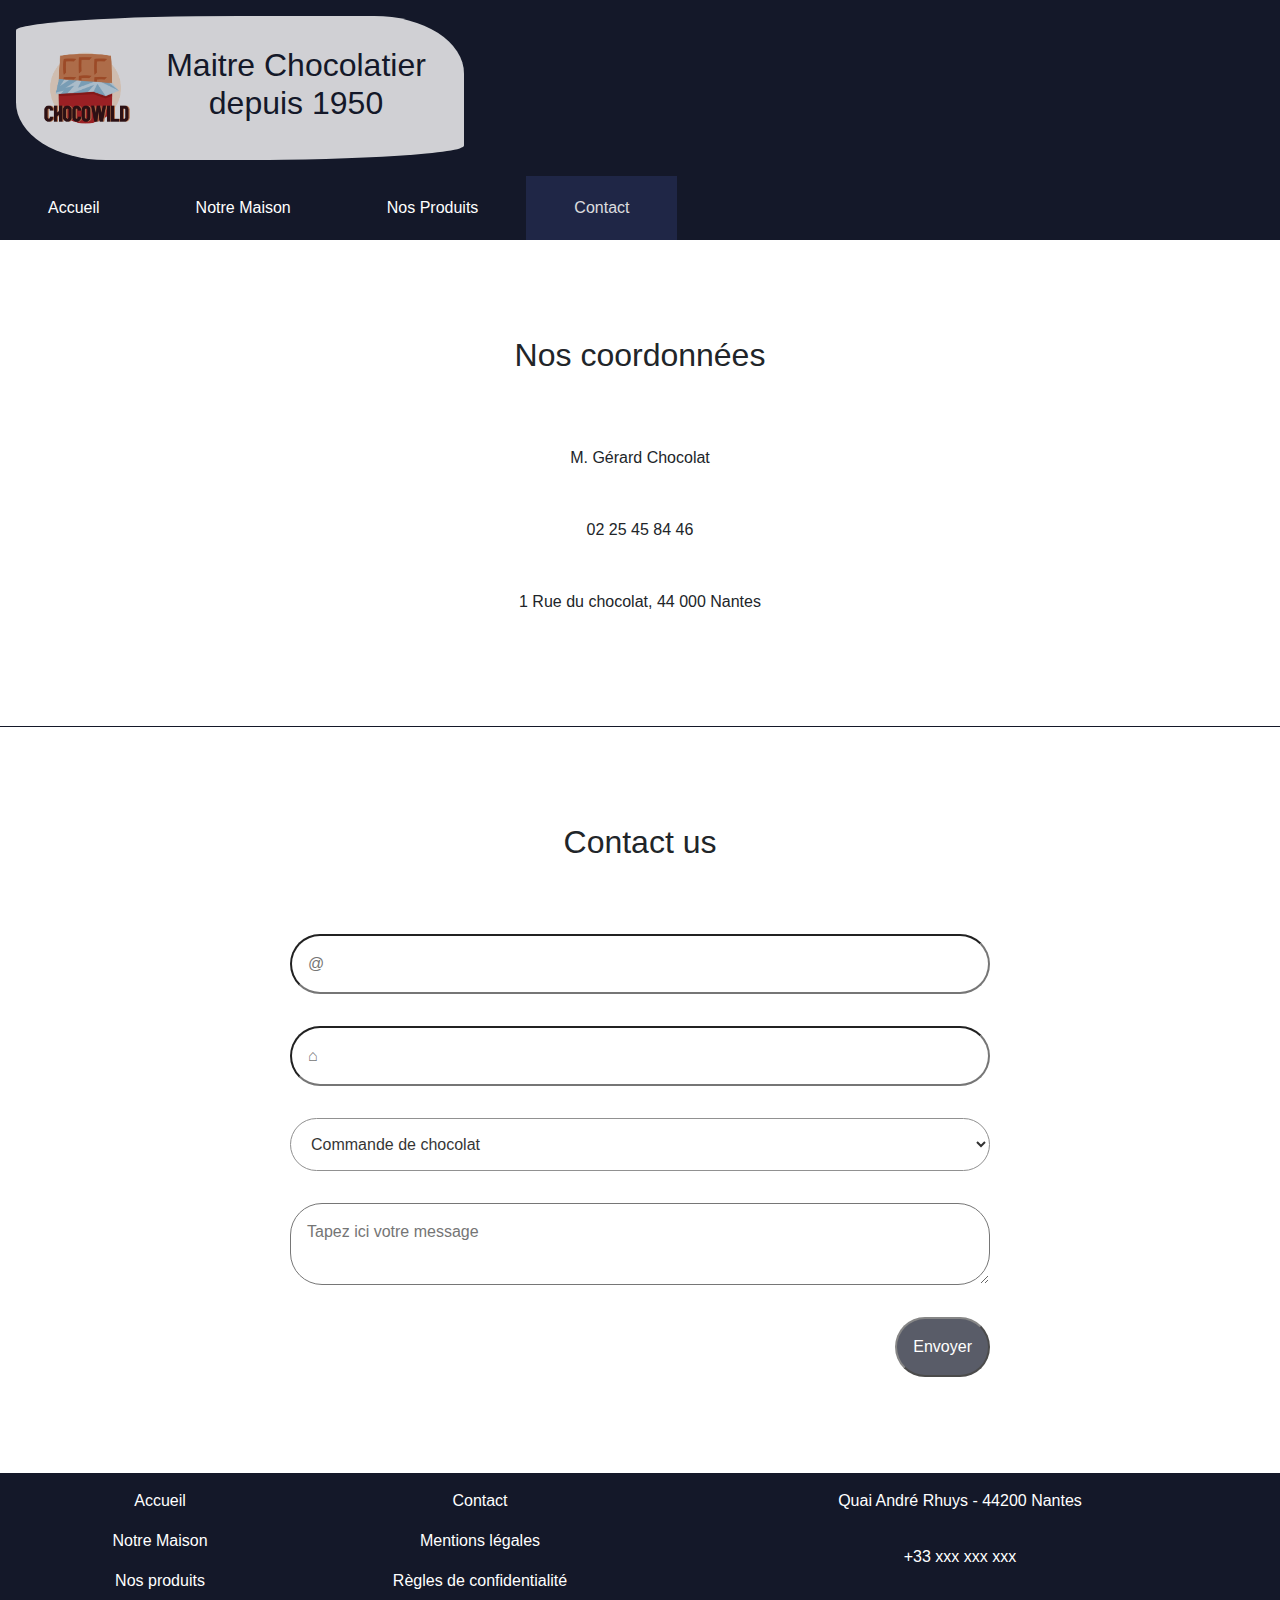
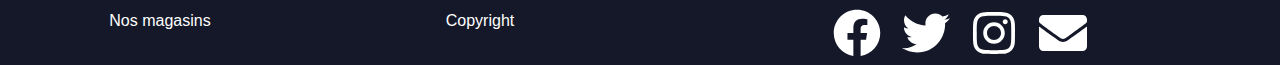
<file: contact.html>
<!DOCTYPE html>
<html lang="fr">

<head>
    <meta charset="UTF-8">
    <title>Contact</title>
    <link rel="stylesheet" href="https://stackpath.bootstrapcdn.com/bootstrap/4.4.1/css/bootstrap.min.css"
     integrity="sha384-Vkoo8x4CGsO3+Hhxv8T/Q5PaXtkKtu6ug5TOeNV6gBiFeWPGFN9MuhOf23Q9Ifjh" crossorigin="anonymous">
    <link rel="stylesheet" href="style.css">
    <meta name="viewport" content="width=device-width, initial-scale=1.0">
</head>

<body>

    <header id="main_header">
        <div class="logo_container">
            <div class="logo_img_container">
                <img src="img/logo-chocowild.png" alt="Logo de ChocoWild">
            </div>
            <div class="logo_text">
                <h2>Maitre Chocolatier depuis 1950</h2>
            </div>
        </div>
        <div class="navbar_container">
            <nav id="nav_header">
                <ul>
                    <li><a href="index.html">Accueil</a></li>
                    <li class="li_dropdown">
                        <a href="maison.html">Notre Maison</a>
                        <ul id="ul_1">
                            <li><a href="maison.html">Historique</a></li>
                            <li><a href="maison.html">Actualités</a></li>
                        </ul>
                    </li>
                    <li class="li_dropdown">
                        <a href="produits.html">Nos Produits</a>
                        <ul id="ul_2">
                            <li><a href="produits.html">Catégorie 1</a></li>
                            <li><a href="produits.html">Catégorie 2</a></li>
                            <li><a href="produits.html">Catégorie 3</a></li>
                            <li><a href="produits.html">Catégorie 4</a></li>
                        </ul>
                    </li>
                    <li id="go_to_the_end"><a href="contact.html" class="active_item">Contact</a></li>
                </ul>
            </nav>
            <div id="burger" class="menu-toggle">
                <span></span>
            </div>
        </div>
    </header>

    <!-- SECTION DES COORDONNÉES -->
    <section class="coordonnees">
        <h2>Nos coordonnées</h2>
        <div>
            <p>M. Gérard Chocolat</p>
            <p>02 25 45 84 46</p>
            <p>1 Rue du chocolat, 44 000 Nantes</p>
        </div>
    </section>

    <hr>
    <!-- ligne de séparation -->

    <!-- FORMULAIRE DE CONTACT -->
    <section class="contact">
        <h2>Contact us</h2>
        <form>
            <input type="email" placeholder="@">
            <input type="text" placeholder="&#8962;">
            <select>
        <option>Commande de chocolat</option>
        <option>...</option>
      </select>
            <textarea placeholder="Tapez ici votre message"></textarea>
            <input class="submit" type="submit" value="Envoyer">
        </form>
    </section>


    <footer>
        <div class="footer_container">
            <div class="position_items_footer">
                <div class="position_items_footer_bis">
                    <ul>
                        <li><a href="index.html">Accueil</a></li>
                        <li><a href="maison.html">Notre Maison</a></li>
                        <li><a href="produits.html">Nos produits</a></li>
                        <li><a href="#">Nos magasins</a></li>
                    </ul>
                </div>
                <div class="position_items_footer_bis">
                    <ul>
                        <li><a href="contact.html">Contact</a></li>
                        <li><a href="#">Mentions légales</a></li>
                        <li><a href="#">Règles de confidentialité</a></li>
                        <li><a href="#">Copyright</a></li>
                    </ul>
                </div>
            </div>
            <div class="position_items_footer">
                <p>Quai André Rhuys - 44200 Nantes</p>
                <p>+33 xxx xxx xxx</p>
                <div id="container_a_footer">
                    <a href="#"><img class="logo" src="img/facebook.svg" alt="logo Facebook"></a>
                    <a href="#"><img class="logo" src="img/twitter.svg" alt="logo Twitter"></a>
                    <a href="#"><img class="logo" src="img/instagram.svg" alt="logo Instagram"></a>
                    <a href="#"><img class="logo" src="img/envelope.svg" alt="logo mail"></a>
                </div>

            </div>
        </div>
    </footer>

    <script type="text/javascript" src="animation.js"></script>
    <script src="https://code.jquery.com/jquery-3.4.1.slim.min.js" integrity="sha384-J6qa4849blE2+poT4WnyKhv5vZF5SrPo0iEjwBvKU7imGFAV0wwj1yYfoRSJoZ+n" crossorigin="anonymous"></script>
    <script src="https://cdn.jsdelivr.net/npm/popper.js@1.16.0/dist/umd/popper.min.js" integrity="sha384-Q6E9RHvbIyZFJoft+2mJbHaEWldlvI9IOYy5n3zV9zzTtmI3UksdQRVvoxMfooAo" crossorigin="anonymous"></script>
    <script src="https://stackpath.bootstrapcdn.com/bootstrap/4.4.1/js/bootstrap.min.js" integrity="sha384-wfSDF2E50Y2D1uUdj0O3uMBJnjuUD4Ih7YwaYd1iqfktj0Uod8GCExl3Og8ifwB6" crossorigin="anonymous"></script>

</body>

</html>
</file>
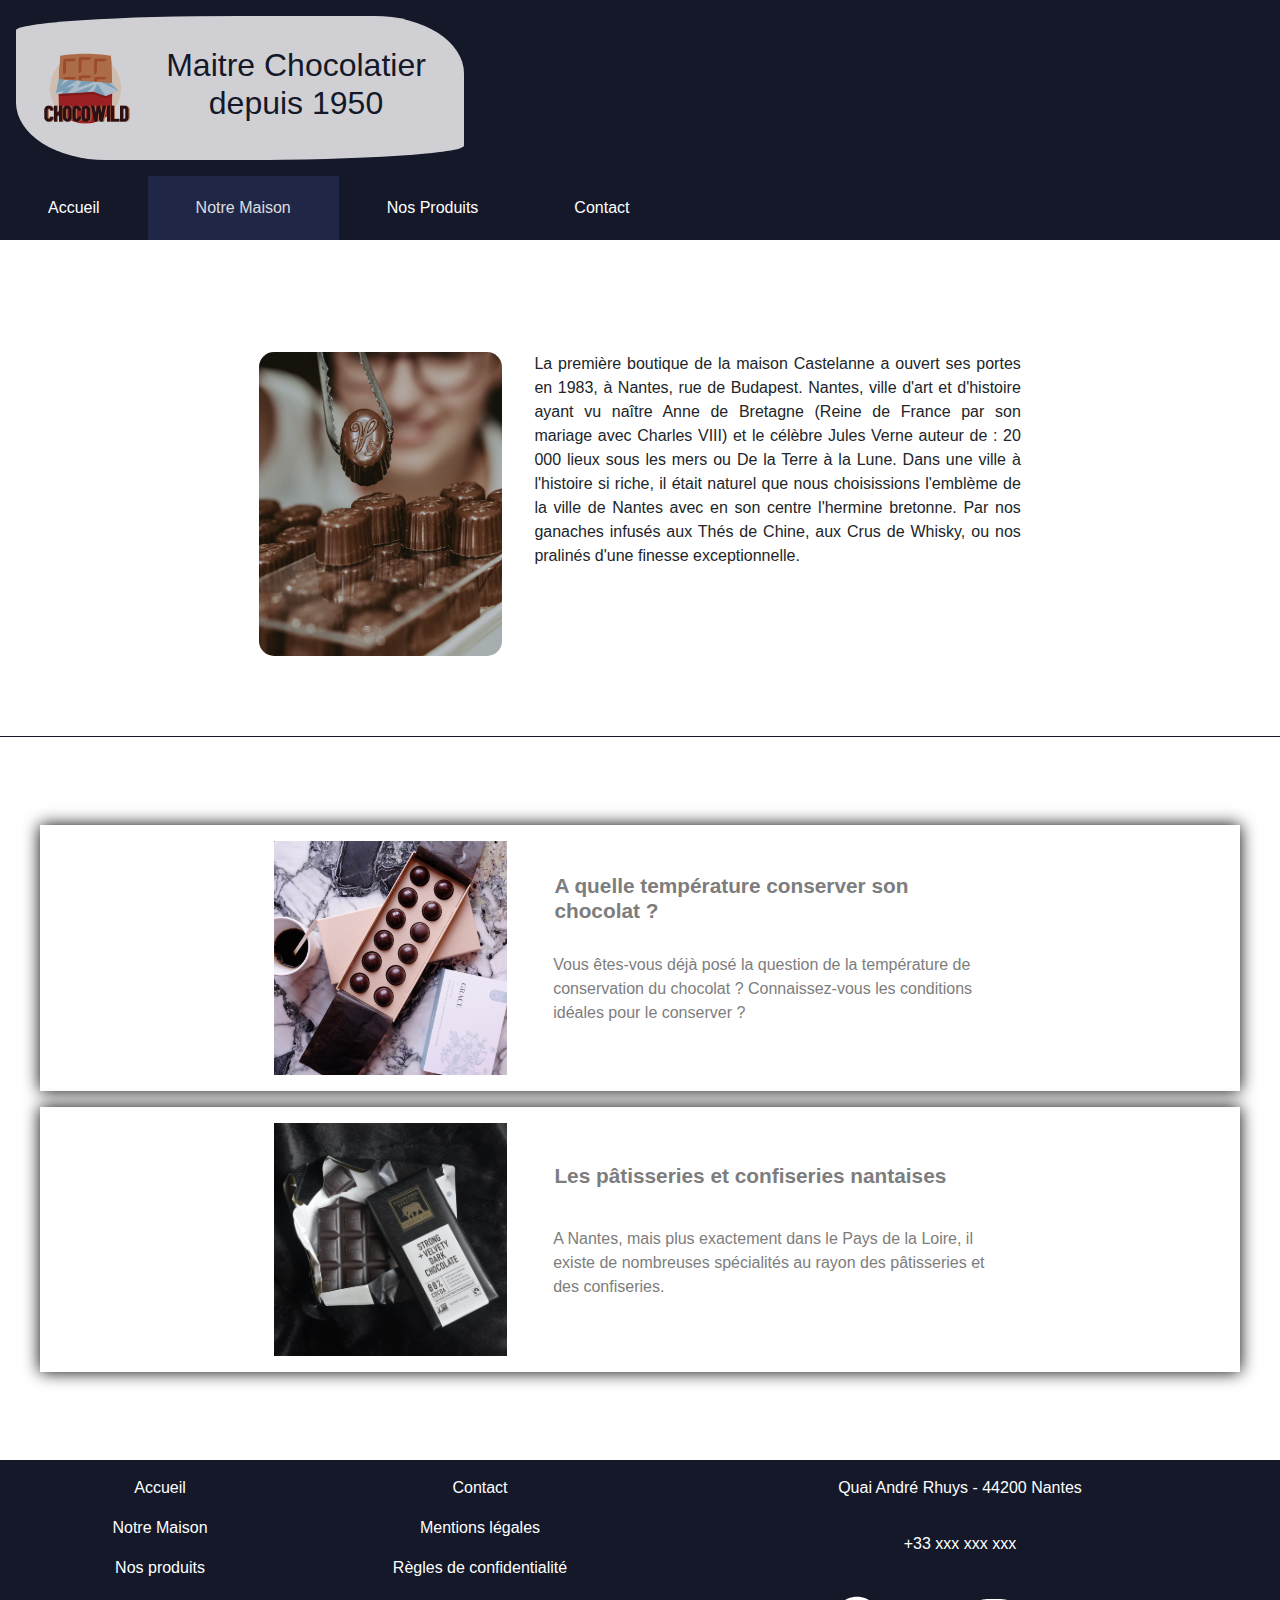
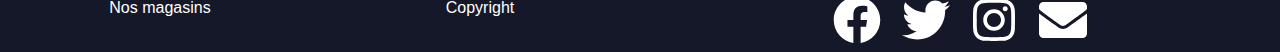
<file: maison.html>
<!DOCTYPE html>
<html lang="fr">

<head>
    <meta charset="UTF-8">
    <meta name="viewport" content="width=device-width, initial-scale=1.0">
    <link rel="stylesheet" href="https://stackpath.bootstrapcdn.com/bootstrap/4.4.1/css/bootstrap.min.css"
     integrity="sha384-Vkoo8x4CGsO3+Hhxv8T/Q5PaXtkKtu6ug5TOeNV6gBiFeWPGFN9MuhOf23Q9Ifjh" crossorigin="anonymous">
    <link rel="stylesheet" href="style.css">
    <title>XXX, Chocolatier depuis 1950</title>
</head>

<body id="maison">
    <header id="main_header">
        <div class="logo_container">
            <div class="logo_img_container">
                <img src="img/logo-chocowild.png" alt="Logo de ChocoWild">
            </div>
            <div class="logo_text">
                <h2>Maitre Chocolatier depuis 1950</h2>
            </div>
        </div>
        <div class="navbar_container">
            <nav id="nav_header">
                <ul>
                    <li><a href="index.html">Accueil</a></li>
                    <li class="li_dropdown">
                        <a href="maison.html" class="active_item">Notre Maison</a>
                        <ul id="ul_1">
                            <li><a href="maison.html">Historique</a></li>
                            <li><a href="maison.html">Actualités</a></li>
                        </ul>
                    </li>
                    <li class="li_dropdown">
                        <a href="produits.html">Nos Produits</a>
                        <ul id="ul_2">
                            <li><a href="produits.html">Catégorie 1</a></li>
                            <li><a href="produits.html">Catégorie 2</a></li>
                            <li><a href="produits.html">Catégorie 3</a></li>
                            <li><a href="produits.html">Catégorie 4</a></li>
                        </ul>
                    </li>
                    <li id="go_to_the_end"><a href="contact.html">Contact</a></li>
                </ul>
            </nav>
            <div id="burger" class="menu-toggle">
                <span></span>
            </div>
        </div>
    </header>
    <section class="presentation">
        <img class="photo_histoire" src="img/chocolat_1.jpg" alt="Chocolats">
        <p class="text_histoire">La première boutique de la maison Castelanne a ouvert ses portes en 1983,
           à Nantes, rue de Budapest. Nantes, ville d'art et d'histoire ayant vu naître Anne de Bretagne
            (Reine de France par son mariage avec Charles VIII) et le célèbre Jules Verne
            auteur de : 20 000 lieux sous les mers ou De la Terre à la Lune. Dans une ville à l'histoire si riche,
             il était naturel que nous choisissions l'emblème de la ville de Nantes avec en son centre l'hermine bretonne.
              Par nos ganaches infusés aux Thés de Chine, aux Crus de Whisky, ou nos pralinés d'une finesse exceptionnelle.</p>

    </section>

    <hr>

    <section class="actualite">

        <article class="actu_article">
            <img class="photo_actu" src="img/boite_chocolat.jpg" alt="Chocolats">

            <aside class="contenu_actu">
                <h3>A quelle température conserver son chocolat ?</h3>
                <p class="text_actu">Vous êtes-vous déjà posé la question de la température de conservation du chocolat ?
                   Connaissez-vous les conditions idéales pour le conserver ?</p>
            </aside>
        </article>
        <article class="actu_article">
            <img class="photo_actu" src="img/chocolate_bar.jpg" alt="Chocolate bar">

            <aside class="contenu_actu">
                <h3>Les pâtisseries et confiseries nantaises</h3>
                <p class="text_actu">A Nantes, mais plus exactement dans le Pays de la Loire,
                   il existe de nombreuses spécialités au rayon des pâtisseries et des confiseries.</p>
            </aside>
        </article>


    </section>
    <footer>
        <div class="footer_container">
            <div class="position_items_footer">
                <div class="position_items_footer_bis">
                    <ul>
                        <li><a href="index.html">Accueil</a></li>
                        <li><a href="maison.html">Notre Maison</a></li>
                        <li><a href="produits.html">Nos produits</a></li>
                        <li><a href="#">Nos magasins</a></li>
                    </ul>
                </div>
                <div class="position_items_footer_bis">
                    <ul>
                        <li><a href="contact.html">Contact</a></li>
                        <li><a href="#">Mentions légales</a></li>
                        <li><a href="#">Règles de confidentialité</a></li>
                        <li><a href="#">Copyright</a></li>
                    </ul>
                </div>
            </div>
            <div class="position_items_footer">
                <p>Quai André Rhuys - 44200 Nantes</p>
                <p>+33 xxx xxx xxx</p>
                <div id="container_a_footer">
                    <a href="#"><img class="logo" src="img/facebook.svg" alt="logo Facebook"></a>
                    <a href="#"><img class="logo" src="img/twitter.svg" alt="logo Twitter"></a>
                    <a href="#"><img class="logo" src="img/instagram.svg" alt="logo Instagram"></a>
                    <a href="#"><img class="logo" src="img/envelope.svg" alt="logo mail"></a>
                </div>

            </div>
        </div>
    </footer>

    <script type="text/javascript" src="animation.js"></script>
    <script src="https://code.jquery.com/jquery-3.4.1.slim.min.js" integrity="sha384-J6qa4849blE2+poT4WnyKhv5vZF5SrPo0iEjwBvKU7imGFAV0wwj1yYfoRSJoZ+n" crossorigin="anonymous"></script>
    <script src="https://cdn.jsdelivr.net/npm/popper.js@1.16.0/dist/umd/popper.min.js" integrity="sha384-Q6E9RHvbIyZFJoft+2mJbHaEWldlvI9IOYy5n3zV9zzTtmI3UksdQRVvoxMfooAo" crossorigin="anonymous"></script>
    <script src="https://stackpath.bootstrapcdn.com/bootstrap/4.4.1/js/bootstrap.min.js" integrity="sha384-wfSDF2E50Y2D1uUdj0O3uMBJnjuUD4Ih7YwaYd1iqfktj0Uod8GCExl3Og8ifwB6" crossorigin="anonymous"></script>
</body>

</html>
</file>
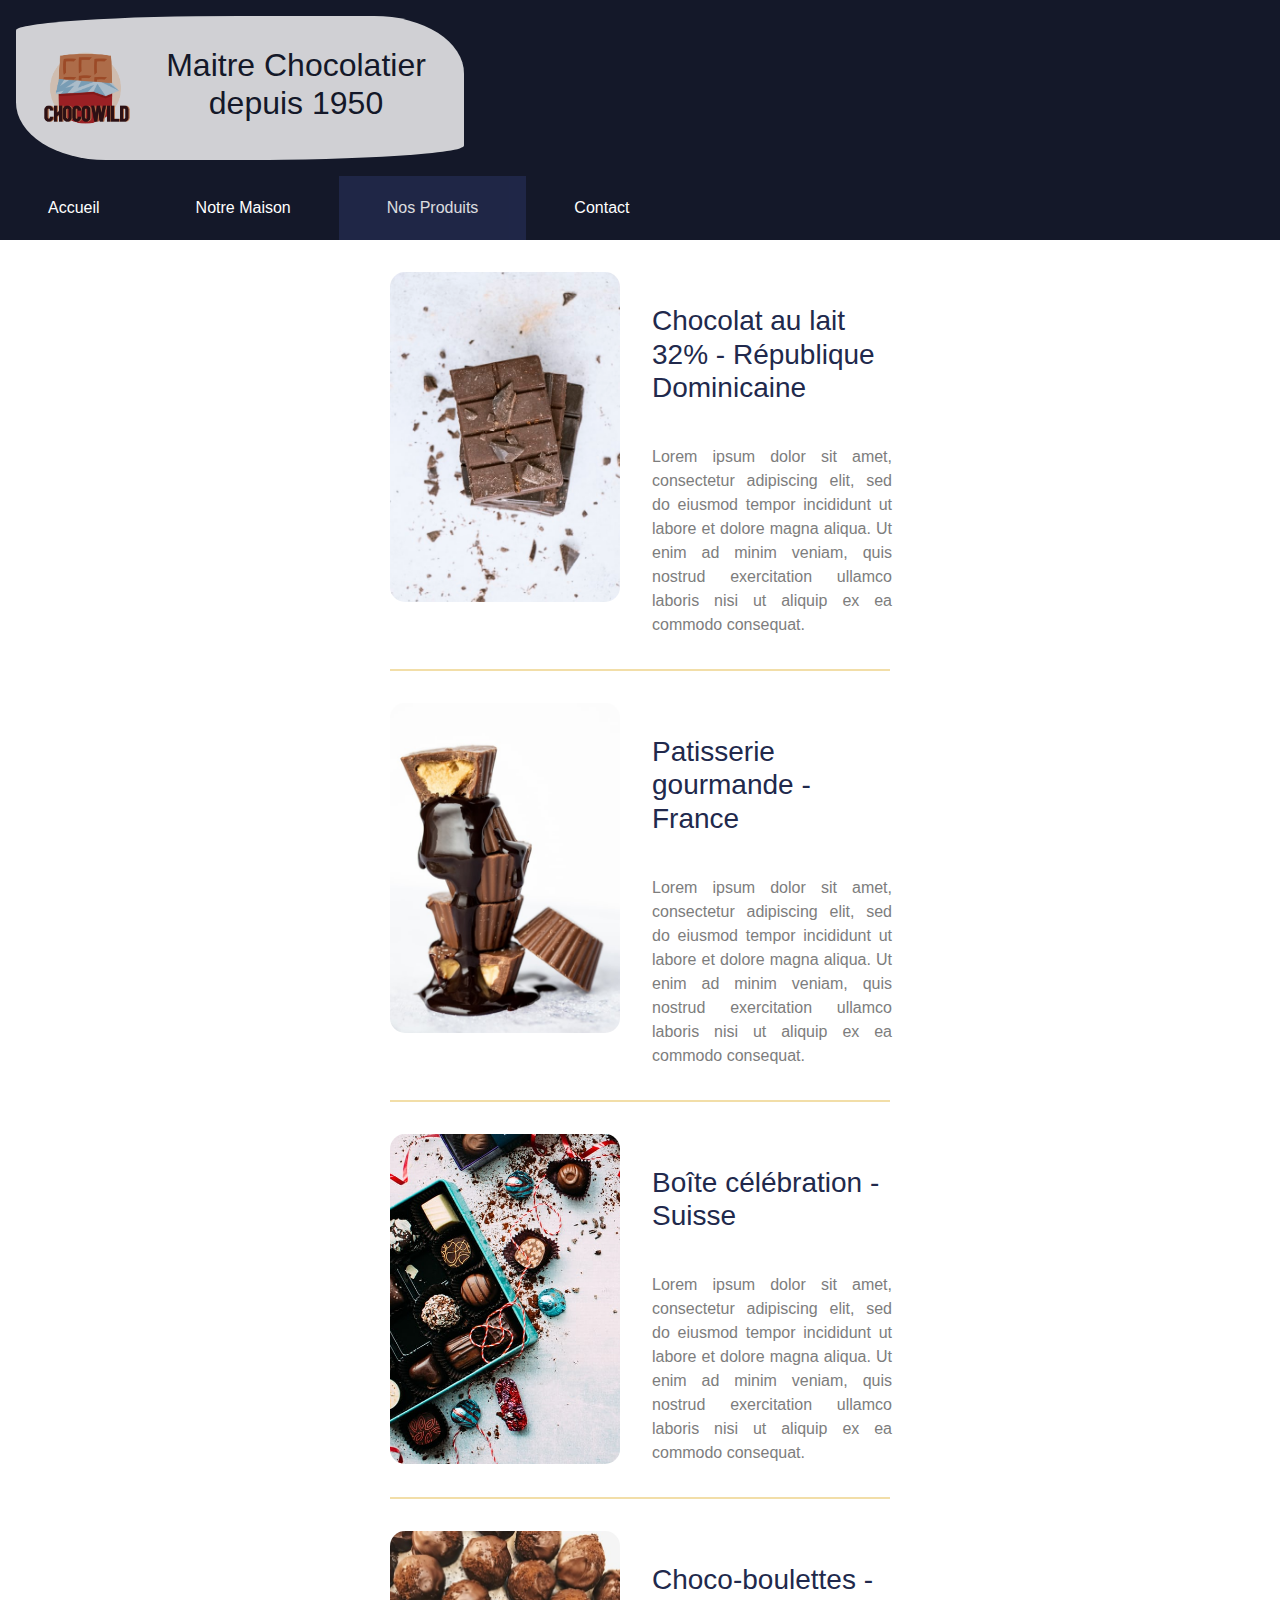
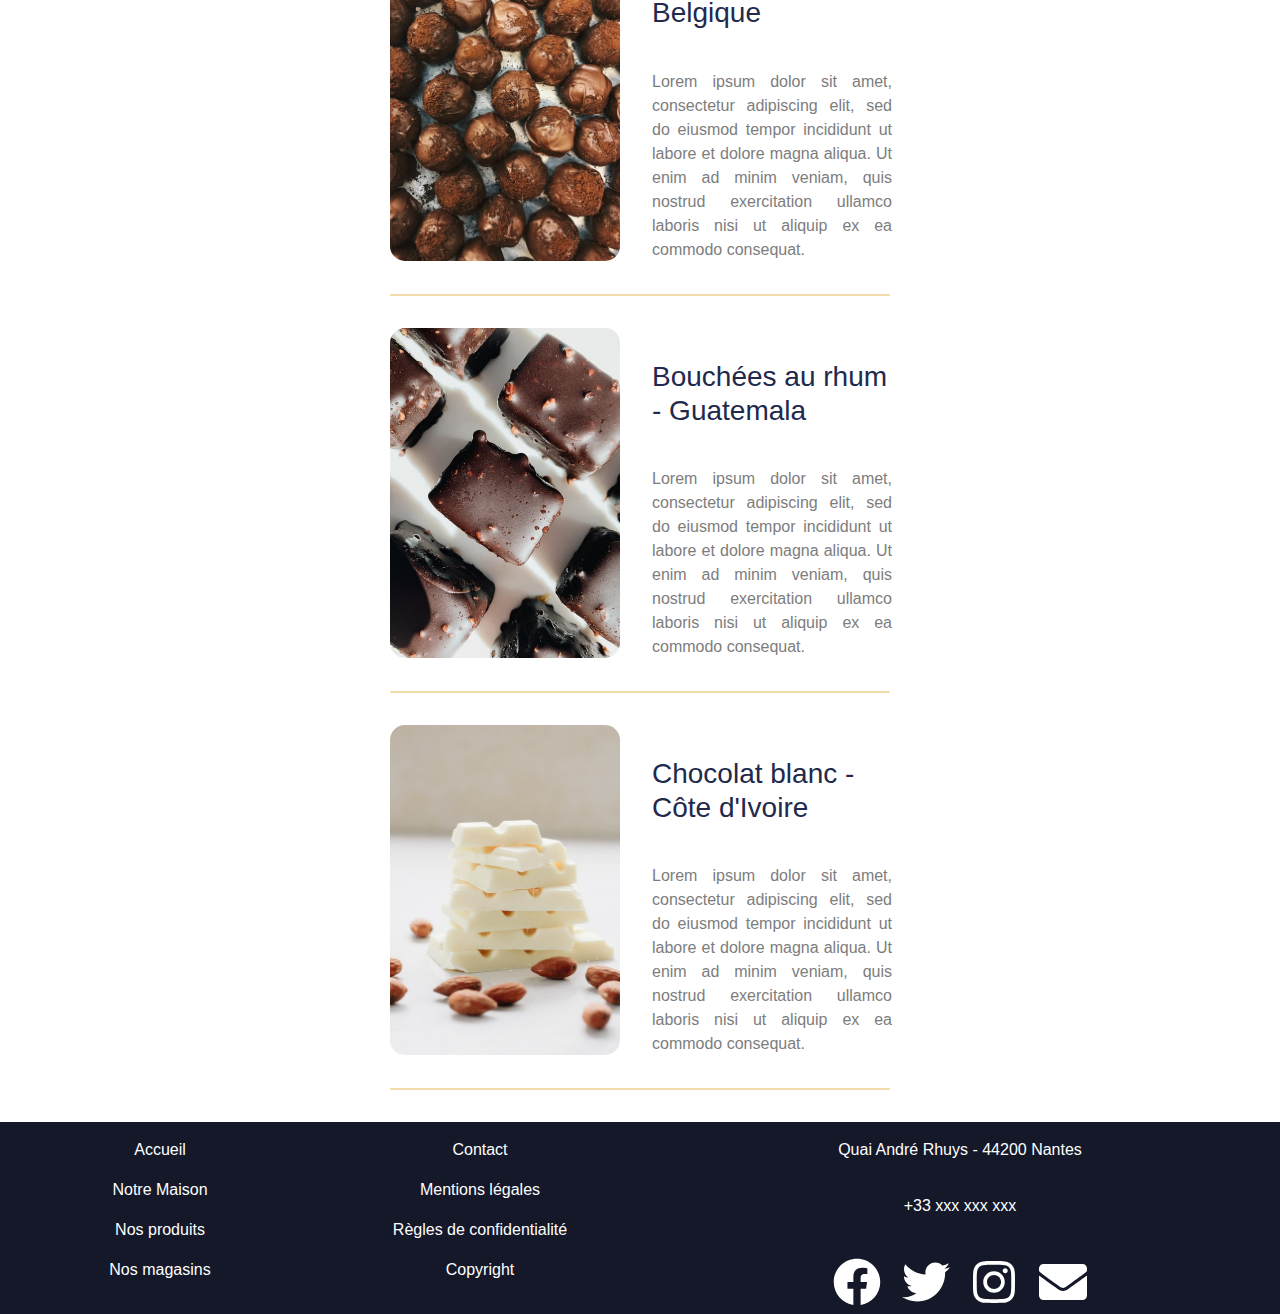
<file: produits.html>
<!DOCTYPE html>
<html lang="fr">

<head>
    <meta charset="UTF-8">
    <title>Nos produits</title>
    <link rel="stylesheet" href="https://stackpath.bootstrapcdn.com/bootstrap/4.4.1/css/bootstrap.min.css"
     integrity="sha384-Vkoo8x4CGsO3+Hhxv8T/Q5PaXtkKtu6ug5TOeNV6gBiFeWPGFN9MuhOf23Q9Ifjh" crossorigin="anonymous">
    <link rel="stylesheet" href="style.css">
    <meta name="viewport" content="width=device-width, initial-scale=1.0">
</head>

<body>
    <header id="main_header">
        <div class="logo_container">
            <div class="logo_img_container">
                <img src="img/logo-chocowild.png" alt="Logo de ChocoWild">
            </div>
            <div class="logo_text">
                <h2>Maitre Chocolatier depuis 1950</h2>
            </div>
        </div>
        <div class="navbar_container">
            <nav id="nav_header">
                <ul>
                    <li><a href="index.html">Accueil</a></li>
                    <li class="li_dropdown">
                        <a href="maison.html">Notre Maison</a>
                        <ul id="ul_1">
                            <li><a href="maison.html">Historique</a></li>
                            <li><a href="maison.html">Actualités</a></li>
                        </ul>
                    </li>
                    <li class="li_dropdown">
                        <a href="produits.html" class="active_item">Nos Produits</a>
                        <ul id="ul_2">
                            <li><a href="produits.html">Catégorie 1</a></li>
                            <li><a href="produits.html">Catégorie 2</a></li>
                            <li><a href="produits.html">Catégorie 3</a></li>
                            <li><a href="produits.html">Catégorie 4</a></li>
                        </ul>
                    </li>
                    <li id="go_to_the_end"><a href="contact.html">Contact</a></li>
                </ul>
            </nav>
            <div id="burger" class="menu-toggle">
                <span></span>
            </div>
        </div>
    </header>


    <!-- CATALOGUE DE NOS PRODUITS -->
    <div class="catalogue">
        <div class="produit">
            <!-- PRODUIT 1 -->
            <div class="image" style="background-image:url(img/produit_chocolat_1)"></div>
            <div class="description">
                <h3 class="title_category"> Chocolat au lait 32% - République Dominicaine </h3>
                <article> Lorem ipsum dolor sit amet, consectetur adipiscing elit, sed do eiusmod tempor
                   incididunt ut labore et dolore magna aliqua. Ut enim ad minim veniam, quis nostrud exercitation
                    ullamco laboris nisi ut aliquip ex ea commodo consequat.</article>
            </div>
        </div>
        <div class="produit">
            <!-- PRODUIT 2 -->
            <div class="image" style="background-image:url(img/produit_chocolat_2)"></div>
            <div class="description">
                <h3 class="title_category"> Patisserie gourmande - France </h3>
                <article> Lorem ipsum dolor sit amet, consectetur adipiscing elit, sed do eiusmod tempor
                   incididunt ut labore et dolore magna aliqua. Ut enim ad minim veniam, quis nostrud exercitation
                    ullamco laboris nisi ut aliquip ex ea commodo consequat.</article>
            </div>
        </div>
        <div class="produit">
            <!-- PRODUIT 3 -->
            <div class="image" style="background-image:url(img/produit_chocolat_3)"></div>
            <div class="description">
                <h3 class="title_category"> Boîte célébration - Suisse </h3>
                <article> Lorem ipsum dolor sit amet, consectetur adipiscing elit, sed do eiusmod tempor
                   incididunt ut labore et dolore magna aliqua. Ut enim ad minim veniam, quis nostrud exercitation
                    ullamco laboris nisi ut aliquip ex ea commodo consequat.</article>
            </div>
        </div>
        <div class="produit">
            <!-- PRODUIT 4 -->
            <div class="image" style="background-image:url(img/produit_chocolat_4)"></div>
            <div class="description">
                <h3 class="title_category"> Choco-boulettes - Belgique </h3>
                <article> Lorem ipsum dolor sit amet, consectetur adipiscing elit, sed do eiusmod tempor
                   incididunt ut labore et dolore magna aliqua. Ut enim ad minim veniam, quis nostrud exercitation
                    ullamco laboris nisi ut aliquip ex ea commodo consequat.</article>
            </div>
        </div>
        <div class="produit">
            <!-- PRODUIT 5 -->
            <div class="image" style="background-image:url(img/produit_chocolat_5)"></div>
            <div class="description">
                <h3 class="title_category"> Bouchées au rhum - Guatemala </h3>
                <article> Lorem ipsum dolor sit amet, consectetur adipiscing elit, sed do eiusmod
                   tempor incididunt ut labore et dolore magna aliqua. Ut enim ad minim veniam, quis nostrud exercitation
                    ullamco laboris nisi ut aliquip ex ea commodo consequat.</article>
            </div>
        </div>
        <div class="produit">
            <!-- PRODUIT 6 -->
            <div class="image" style="background-image:url(img/produit_chocolat_6)"></div>
            <div class="description">
                <h3 class="title_category"> Chocolat blanc - Côte d'Ivoire </h3>
                <article> Lorem ipsum dolor sit amet, consectetur adipiscing elit, sed do eiusmod
                   tempor incididunt ut labore et dolore magna aliqua. Ut enim ad minim veniam, quis nostrud
                    exercitation ullamco laboris nisi ut aliquip ex ea commodo consequat.</article>
            </div>
        </div>

    </div>

    <footer>
        <div class="footer_container">
            <div class="position_items_footer">
                <div class="position_items_footer_bis">
                    <ul>
                        <li><a href="index.html">Accueil</a></li>
                        <li><a href="maison.html">Notre Maison</a></li>
                        <li><a href="produits.html">Nos produits</a></li>
                        <li><a href="#">Nos magasins</a></li>
                    </ul>
                </div>
                <div class="position_items_footer_bis">
                    <ul>
                        <li><a href="contact.html">Contact</a></li>
                        <li><a href="#">Mentions légales</a></li>
                        <li><a href="#">Règles de confidentialité</a></li>
                        <li><a href="#">Copyright</a></li>
                    </ul>
                </div>
            </div>
            <div class="position_items_footer">
                <p>Quai André Rhuys - 44200 Nantes</p>
                <p>+33 xxx xxx xxx</p>
                <div id="container_a_footer">
                    <a href="#"><img class="logo" src="img/facebook.svg" alt="logo Facebook"></a>
                    <a href="#"><img class="logo" src="img/twitter.svg" alt="logo Twitter"></a>
                    <a href="#"><img class="logo" src="img/instagram.svg" alt="logo Instagram"></a>
                    <a href="#"><img class="logo" src="img/envelope.svg" alt="logo mail"></a>
                </div>

            </div>
        </div>
    </footer>


    <script type="text/javascript" src="animation.js"></script>
    <script src="https://code.jquery.com/jquery-3.4.1.slim.min.js" integrity="sha384-J6qa4849blE2+poT4WnyKhv5vZF5SrPo0iEjwBvKU7imGFAV0wwj1yYfoRSJoZ+n" crossorigin="anonymous"></script>
    <script src="https://cdn.jsdelivr.net/npm/popper.js@1.16.0/dist/umd/popper.min.js" integrity="sha384-Q6E9RHvbIyZFJoft+2mJbHaEWldlvI9IOYy5n3zV9zzTtmI3UksdQRVvoxMfooAo" crossorigin="anonymous"></script>
    <script src="https://stackpath.bootstrapcdn.com/bootstrap/4.4.1/js/bootstrap.min.js" integrity="sha384-wfSDF2E50Y2D1uUdj0O3uMBJnjuUD4Ih7YwaYd1iqfktj0Uod8GCExl3Og8ifwB6" crossorigin="anonymous"></script>
</body>

</html>
</file>
<file: style.css>
/* Général */

:root {
    --background-color: white;
}

* {
    margin: 0;
    padding: 0;
}

body {
    background-color: white;
}

[data-theme="dark"] {
    --background-color: #141829;
}

#index {
    text-align: center;
}

ul,
a {
    list-style: none;
    text-decoration: none;
    color: white;
}

a, a:hover, a:visited, a:active {
  color: white;
  text-decoration: none;
}


/* Header */

header#main_header {
    background-color: #141829;
    display: flex;
    flex-direction: column;
    justify-content: flex-end;
}

.logo_container {
    display: flex;
    flex-direction: row;
    width: 35%;
    background-color: white;
    opacity: 0.8;
    margin: 1em;
    padding: 1em;
    border-radius: 50% 20% / 10% 40%;
}

.logo_container img {
    width: 7em;
}

.logo_text {
    align-self: center;
    text-align: center;
    color: #141829;
}


/* Navbar */

.navbar_container {
    background-color: #141829;
    box-sizing: border-box;
    z-index: 100;
}

header nav {
    background-color: #141829;
    float: left;
}

header nav ul {
    margin: 0;
    padding: 0;
    display: flex;
}

.navbar_container ul li {
    color: white;
    position: relative;
}

.navbar_container ul li a {
    display: block;
    text-align: center;
    height: 2rem;
    line-height: 2rem;
    padding: 1rem 3rem;
}

.navbar_container ul li ul {
    background-color: #141829;
    position: absolute;
    display: none;
    width: auto;
    right: 5%;
    top: 100%;
}

.navbar_container ul li ul#ul_2 {
    right: 2%;
}

.navbar_container ul li a.active_item {
    background-color: #21294c;
    opacity: 0.85;
}

.navbar_container ul li a:hover {
    background-color: #21294c;
    opacity: 1;
}

.navbar_container ul li:hover ul {
    display: block;
}

.navbar_container ul li.active_item ul {
    display: block;
}

.navbar_container ul li ul li {
    display: block;
    background-color: #141829;
}


/* menu burger */

.menu-toggle {
    width: 42px;
    height: 64px;
    float: right;
    cursor: pointer;
    position: relative;
    display: none;
}

.menu-toggle span {
    width: 100%;
    height: 4px;
    background-color: white;
    display: block;
    position: absolute;
    top: 50%;
    left: 0;
    transform: translateY(-5O%);
    transition: backcground-color( 0.5s ease-in-out);
}



.menu-toggle span::before,
.menu-toggle span::after {
    content: '';
    background-color: white;
    position: absolute;
    width: 100%;
    height: 4px;
    left: 0;
    transition: transform 0.5s ease-in-out;
}

.menu-toggle span::before {
    transform: translateY(-15px);
}

.menu-toggle span::after {
    transform: translateY(15px);
}

.menu-toggle.burgerStyle span {
    background-color: transparent;
}

.menu-toggle.burgerStyle span::before {
    transform: translateY(0px) rotateZ(45deg);
}

.menu-toggle.burgerStyle span::after {
    transform: translateY(0px) rotateZ(-45deg);
}


/* Footer */

footer {
    background-color: #141829;
    text-align: center;
}

footer div.footer_container {
    display: flex;
    flex-direction: row;
    justify-content: space-evenly;
}

footer div.position_items_footer,
footer div#container_a_footer {
    width: 50vw;
}

footer div.position_items_footer:first-child {
    display: flex;
    flex-direction: row;
    justify-content: space-evenly;
}

footer div.position_items_footer:last-child {
    display: flex;
    flex-direction: column;
    justify-content: center;
}

footer div.position_items_footer_bis {
    width: 50vw;
}

footer div ul,
footer div ul li,
footer div p,
footer div a {
    width: auto;
    padding: 0.5em;
}

div#container_a_footer {
    margin-top: 1em;
}

footer div p {
    color: white;
}

.logo {
    width: 3em;
    height: 3em;
}


/*LOGO FOOTER RESEAUX SOCIAUX*/


/*  ----------------------- HOME PAGE ------------------- */


/* Navbar */

.navbar_container ul li a {
    height: auto;
}


/* Section Notre maison */

section#main_article {
    margin: 2em 0;
    background-color: var(--background-color);
}

section#main_article article {
    width: 75%;
    height: inherit;
    display: inline-block;
    position: relative;
    margin: 1rem;
    padding: 1rem;
}

div.main_article_image {
    width: 50%;
    text-align: start;
}

div.main_article_image img {
    display: inline-block;
    width: inherit;
    border-radius: 15px;
}

div.main_article_content {
    position: absolute;
    background-color: #f2dea8;
    opacity: 0.8;
    top: 55%;
    left: 20%;
    max-block-size: 50%;
    padding: 1em 2em;
}


/* Nos Actualités */

section#articles {
    margin: 5rem 0;
    display: flex;
    justify-content: center;
}

div#articles_container {
    height: inherit;
    width: 90%;
    display: flex;
    flex-direction: column;
    justify-content: space-around;
}

div#articles_container article {
    margin: 0.5rem;
    box-shadow: 0 0 1rem black;
}

div.articles_image {
    width: 100%;
    padding: 1rem;
}

div.articles_image img {
    display: inline-block;
    width: 100%;
}

.articles_news {
    display: flex;
    flex-direction: row;
    justify-content: space-around;
    align-content: center;
}

.articles_news_revert {
    display: flex;
    flex-direction: row-reverse;
}

div.articles_content {
    display: flex;
    flex-direction: column;
    justify-content: center;
    padding: 1rem;
}

div.articles_content h3,
div.articles_content p {
    padding: 0.5em;
}

div.articles_content h3 a {
    color: black;
}


/*----------- PAGE CONTACT--------------- */


/* AFFICHAGE DES COORDONNÉES */

.coordonnees {
    display: flex;
    align-items: center;
    flex-direction: column;
    text-align: center;
    padding: 3em;
    margin-top: 3em;
}

.coordonnees h2 {
    /* Titre des coordonnées*/
    padding-bottom: 2em;
}

.coordonnees p {
    /* espacement des lignes de coordonnées */
    padding-bottom: 2em;
}


/* STYLE DE LA LIGNE DE SÉPARATION */

hr {
    border-color: #141829;
}


/* STYLE DU FORMULAIRE */

.contact h2 {
    /* Titre du formulaire */
    padding-bottom: 2em;
    padding-top: 2em;
}

.contact {
    /* section du formulaire */
    display: flex;
    flex-direction: column;
    align-items: center;
    width: auto;
    padding: 1em;
}

.submit {
    /* bouton "Envoyer */
    align-self: flex-end;
    color: white;
    background-color: #141829;
    opacity: 0.7;
}

form input,
select,
textarea {
    margin-bottom: 2em;
    box-sizing: border-box;
    border-radius: 2em;
    padding: 1em;
}

form {
    display: flex;
    flex-direction: column;
    width: 90vw;
    max-width: 700px;
    color: #141829;
    margin-bottom: 3em;
}

select {
    background-color: white;
    opacity: 0.8;
}


/*----------- PAGE PRESENTATION--------------- */

.presentation {
    display: flex;
    margin-bottom: 3em;
    margin-top: 5em;
    padding: 2em;
    justify-content: center;
}

.photo_histoire {
    width: 20%;
    height: 40%;
    border-radius: 15px;
}


/* Photo de la sectio présentation*/

.text_histoire {
    width: 40%;
    height: 30%;
    margin-left: 2em;
    text-align: justify;
}


/* Texte de la section présentation */

.photo_actu {
    width: 20%;
    height: 20%;
    align-self: center;
}


/* Photo des articles */

.actualite {
    display: flex;
    flex-direction: column;
    margin-bottom: 3em;
    margin-top: 3em;
    padding: 2em;
}


/* Section actualité qui comprend les 2 articles */

.actu_article {
    display: flex;
    flex-direction: row;
    padding: 1em;
    justify-content: center;
    margin-bottom: 1em;
    margin: 0.5rem;
    box-shadow: 0 0 1rem black;
}


/* Comprend l'image, le titre et le texte de l'article */

.contenu_actu {
    display: flex;
    flex-direction: column;
    padding: 10px;
    width: 40%;
    justify-content: space-evenly;
    margin-left: 2em;
}


/* Comprend le titre et le texte de l'article */

#maison h3 {
    font-size: 1.3rem;
    font-weight: bold;
    margin-bottom: 0.3em;
    margin-left: 0.25em;
}


/* titre de l'article */


/* texte de l'article */

.text_actu {
    margin-left: 0.25em;
}


/*----------- PAGE PRODUITS --------------- */

.catalogue {
    /* margin:auto; */
    display: flex;
    width: auto;
    flex-wrap: wrap;
    align-items: center;
    justify-content: space-around;
}

.produit {
    display: flex;
    width: 500px;
    margin: 2em;
    min-width: 500px;
}

.image {
    border-radius: 15px;
    background-size: cover;
    background-position: center;
    height: 330px;
    width: 250px;
    min-width: 230px;
}

.catalogue article {
    height: auto;
    margin-top: 2em;
    width: auto;
    text-align: justify;
}

.description {
    display: flex;
    flex-direction: column;
    margin: 2em;
    min-width: 240px;
}

.title_category {
  color: #21294c;
}

article {
  color: #7D7D7D;
}

/* DESKTOP STYLES */

@media only screen and (min-width: 961px) {}


/*END DESKTOP STYLES*/


/*-----------------------------------------------------------------*/


/*--------------------RESPONSIVE ECRAN < 1300px--------------------*/


/*-----------------------------------------------------------------*/


/* instructions spécifiques pour une taille d'écran inférieure ) 1300 px */

@media screen and (max-width: 1300px) {
    /*--PAGE PRODUITS--*/
    .catalogue {
        display: block;
        align-content: center;
        margin-left: auto;
        margin-right: auto;
    }
    .produit .image {
        margin-bottom: 2em;
    }
    .produit {
        /* align-items: center;
        align-content: center; */
        margin-left: auto;
        margin-right: auto;
        border-style: solid;
        border-width: 0 0 2px 0;
        border-color: #f2dea8;
    }
}


/* fin du média query pour affichage < 1300px */


/*-----------------------------------------------------------------*/


/*------------------RESPONSIVE MOBILE PRESENTATION-----------------*/


/*-----------------------------------------------------------------*/

@media screen and (max-width: 768px) {
    /*----------- PAGE CONTACT MOBILE--------------- */
    /* AFFICHAGE DES COORDONNÉES */
    .coordonnees {
        padding: 8%;
        font-size: 1.1rem;
    }
    .coordonnees h2 {
        padding-bottom: 5%;
    }
    .coordonnees p {
        padding-bottom: 3%;
    }
    /* STYLE DU FORMULAIRE */
    .contact h2 {
        padding-bottom: 5%;
        padding-top: 5%;
    }
    .contact {
        display: flex;
        flex-direction: column;
        align-items: center;
        width: auto;
        padding: 1em;
    }
    .submit {
        align-self: flex-end;
        width: 20%;
    }
    form input,
    select,
    textarea {
        margin-bottom: 4%;
        height: 60px;
        font-size: 1.1rem;
    }
    form {
        display: flex;
        flex-direction: column;
        width: 90vw;
        max-width: 700px;
    }
    /*----------- PAGE MAISON (MOBILE)--------------- */
    .presentation {
        margin-top: 5%;
        margin-left: 1%;
        margin-right: 1%;
        display: flex;
        flex-direction: row;
        padding: 1em;
    }
    .text_histoire {
        font-size: 1.1rem;
        width: 50%;
        height: 25rem;
        text-align: justify;
    }
    /* Texte de la section présentation */
    .photo_histoire {
        width: 50%;
        height: 60%;
    }
    /* Photo de la sectio présentation*/
    .actualite {
        flex-direction: row;
        padding: 2%;
        justify-content: center;
        margin-top: 2%;
    }
    /* Section actualité qui comprend les 2 articles */
    .photo_actu {
        width: 6em;
        height: 6em;
    }
    /* Photo des articles */
    .actu_article {
        flex-direction: column;
        padding: 2%;
        width: 100%;
        margin-right: 5%;
        align-items: center;
    }
    /* Comprend l'image, le titre et le texte de l'article */
    .contenu_actu {
        width: 100%;
        padding-right: 3em;
        text-align: center;
    }
    /* Comprend le titre et le texte de l'article */
    #maison h3 {
        width: 100%;
        font-size: 1.2rem;
        font-weight: bold;
        margin-bottom: 2%;
    }
    /* titre de l'article */
    .text_actu {
        width: 100%;
        height: 100%;
        font-size: 1.1rem;
    }
    /* texte de l'article */
    /*----------- PAGE PRODUIT (MOBILE)--------------- */
    .catalogue {
        /* Mise en colonne pour affichage mobile */
        flex-direction: column;
        align-content: center;
        flex-wrap: nowrap;
        margin-left: auto;
        margin-right: auto;
    }
    .catalogue div {
        /* Mise en colonne pour affichage mobile */
        display: block;
        align-content: center;
        margin: 2em;
        margin-left: auto;
        margin-right: auto;
    }
    .produit {
        /* solution au problème de marge */
        width: 100%;
        min-width: 0;
        border-style: solid;
        border-width: 0 0 2px 0;
        border-color: #f2dea8;
    }
    .catalogue article {
        /* ajustement du texte */
        padding-left: 5%;
        padding-right: 5%;
    }
    /*FIN DU MEDIA QUERY */
}


/* MOBILE STYLES */

@media screen and (max-width: 768px) {
    /* ----------------------GENERAL------------------- */
    * {
        margin: 0;
        padding: 0;
    }
    body {
        text-align: center;
    }
    ul,
    a {
        list-style: none;
        text-decoration: none;
        color: white;
    }
    /* Header */
    header#main_header {
        background-color: #141829;
        background-size: cover;
        background-repeat: no-repeat;
        background-position: center;
        display: flex;
        flex-direction: column;
        justify-content: flex-end;
    }
    .logo_container {
        align-self: center;
        width: 35%;
        min-width: 300px;
    }
    .logo_container img {
        width: 7em;
    }

    header {
        padding: O 2em;
    }
    header nav {
        position: absolute;
        width: 100%;
        height: 0;
        overflow: hidden;
        top: 28%;
        background-color: #141829;
        transition: 0.5s;
        z-index: 100;
    }
    header nav.active_item {
        left: 0;
    }
    header nav ul {
        display: block;
        text-align: center;
    }
    header nav ul li a {
        border-bottom: 1px solid #21294c;
    }
    .navbar_container ul li:hover ul {
        display: none;
    }
    .navbar_container ul li.active_item ul {
        display: none;
    }
    header nav ul li.active_item ul {
        display: none;
        overflow: hidden;
    }
    header nav ul li ul li {
        width: 100%;
        display: none;
        overflow: hidden;
    }
    .deployed {
        height: auto;
    }
    .menu-toggle {
        display: block;
        float: none;
        left: 47%;
    }

    footer {
        background-color: #141829;
        display: flex;
        flex-direction: column;
        justify-content: space-evenly;
    }
    footer div.footer_container {
        display: flex;
        flex-direction: column;
        align-items: center;
    }
    footer div.position_items_footer,
    footer div#container_a_footer {
        width: 50vw;
    }
    footer div.position_items_footer:first-child {
        display: flex;
        flex-direction: column;
        justify-content: space-evenly;
    }
    footer div.position_items_footer:last-child {
        display: flex;
        flex-direction: column;
        justify-content: center;
    }
    footer div.position_items_footer_bis {
        width: 50vw;
    }
    footer div ul,
    footer div ul li,
    footer div p,
    footer div a {
        width: auto;
        padding: 0.5em;
    }
    div#container_a_footer {
        margin-top: 1em;
    }
    footer div p {
        color: white;
    }
    .logo {
        width: 1.5em;
        height: 1.5em;
    }
    /*LOGO FOOTER RESEAUX SOCIAUX*/
    /*  ----------------------- HOME PAGE ------------------- */
    section#main_article {
        display: flex;
        justify-content: center;
        margin: 1em 0;
    }
    section#main_article article {
        width: 75%;
        padding: 1em;
        display: block;
        position: relative;
    }
    div.main_article_image {
        width: 100%;
        text-align: center;
    }
    div.main_article_image img {
        width: 75%;
    }
    div.main_article_content {
        position: absolute;
        top: 65%;
        left: auto;
        max-block-size: 40%;
        color: #141829;
        background-color: #f2dea8;
        opacity: 0.8;
        overflow: auto;
    }
    /* Nos produits */
    /* Nos Actualités */
    section#articles {
        margin: 5em 0em;
        display: flex;
        justify-content: space-evenly;
    }
    div#articles_container {
        width: 75%;
        display: flex;
        flex-direction: column;
    }
    div#articles_container article {
        display: flex;
        flex-direction: column;
        margin: 0.5rem;
        box-shadow: 0 0 1rem black;
    }
    div.articles_image {
        width: auto;
        padding: 1em;
    }
    div.articles_image img {
        display: inline-block;
        width: 100%;
    }
    div.articles_news {
        display: flex;
        flex-direction: column;
        justify-content: space-around;
        align-content: center;
    }
    div.articles_content {
        display: flex;
        flex-direction: column;
        justify-content: center;
        padding: 1rem;
    }
    /*----------- PAGE CONTACT--------------- */
    /* AFFICHAGE DES COORDONNÉES */
    .coordonnees {
        display: flex;
        align-items: center;
        flex-direction: column;
        text-align: center;
        padding: 20px;
    }
    .coordonnees h2 {
        /* Titre des coordonnées*/
        padding-bottom: 20px;
    }
    .coordonnees p {
        /* espacement des lignes de coordonnées */
        padding-bottom: 10px;
    }
    /* STYLE DE LA LIGNE DE SÉPARATION */
    hr {
        border-color: #141829;
    }
    /* STYLE DU FORMULAIRE */
    .contact h2 {
        /* Titre du formulaire */
        padding-bottom: 20px;
        padding-top: 20px;
    }
    .contact {
        /* section du formulaire */
        display: flex;
        flex-direction: column;
        align-items: center;
        width: auto;
        padding: 1em;
    }
    .submit {
        /* bouton "Envoyer */
        align-self: flex-end;
        min-width: 130px;
    }
    form input,
    select,
    textarea {
        margin-bottom: 10px;
    }
    form {
        display: flex;
        flex-direction: column;
        width: 90vw;
        max-width: 700px;
    }
}
</file>
